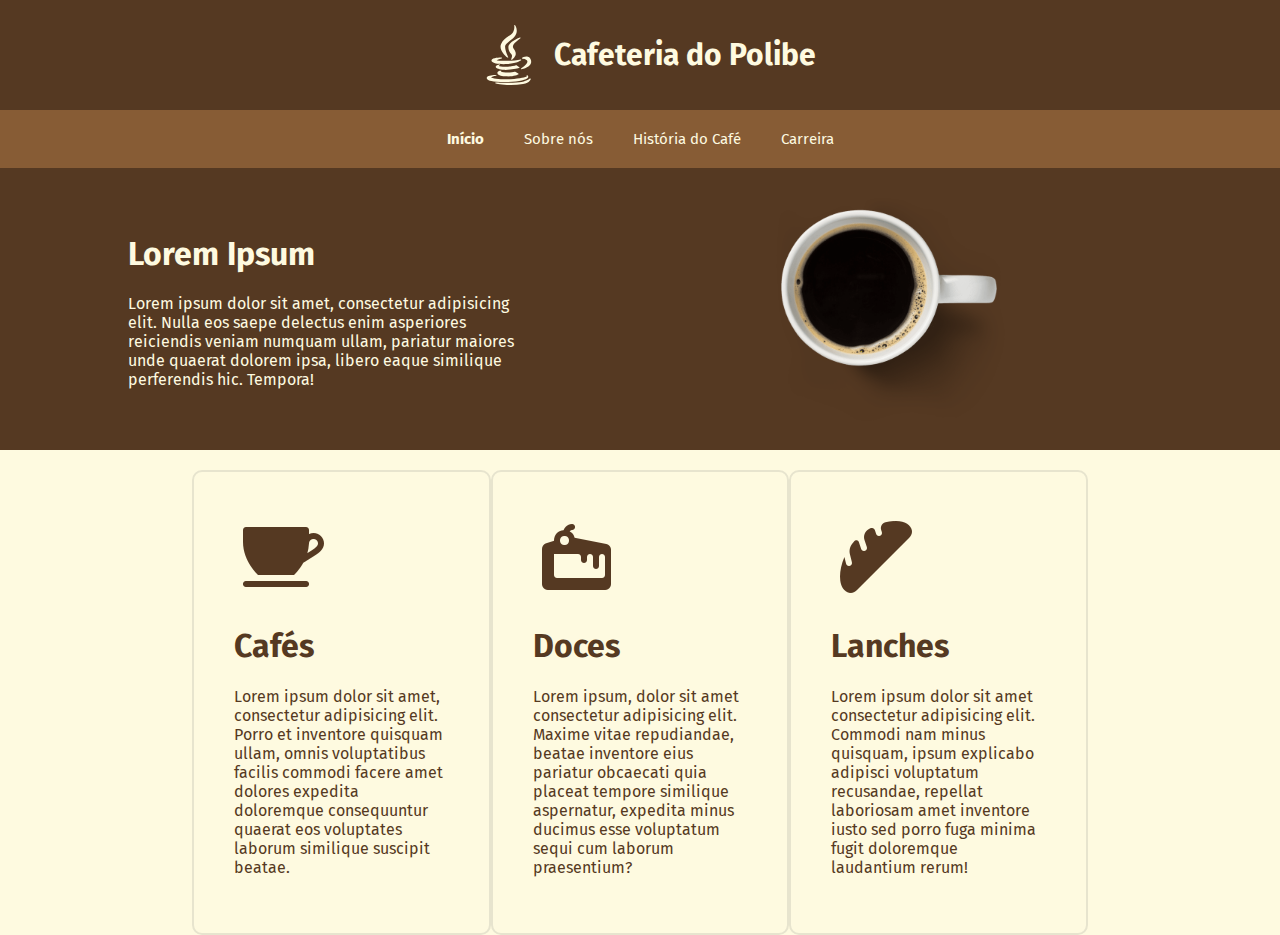
<file: index.html>
<!DOCTYPE html>
<html lang="pt-br">

<head>
    <meta charset="UTF-8">
    <meta http-equiv="X-UA-Compatible" content="IE=edge">
    <meta name="viewport" content="width=device-width, initial-scale=1.0">
    <title>Página Inicial</title>
    <link rel="stylesheet" href="index.css">
    <link rel="preconnect" href="https://fonts.googleapis.com">
    <link rel="preconnect" href="https://fonts.gstatic.com" crossorigin>
    <link href="https://fonts.googleapis.com/css2?family=Fira+Sans:wght@200;400;900&display=swap" rel="stylesheet">
</head>

<body id="corpo">
    <div class="navBar">
        <svg width="80px" height="80px" version="1.1" id="Layer_1" xmlns="http://www.w3.org/2000/svg"
            xmlns:xlink="http://www.w3.org/1999/xlink" viewBox="0 0 511.998 511.998" xml:space="preserve">
            <g>
                <path style="fill:#FEFAE0;"
                    d="M253.464,94.869c-23.658,16.639-50.471,35.498-64.838,66.699
		c-24.954,54.435,51.062,113.812,54.311,116.313c0.755,0.581,1.659,0.871,2.56,0.871c0.957,0,1.915-0.327,2.693-0.979
		c1.509-1.262,1.937-3.406,1.031-5.152c-0.275-0.53-27.561-53.53-26.547-91.552c0.359-13.243,18.892-28.266,38.512-44.171
		c17.97-14.568,38.34-31.079,50.258-50.394c26.164-42.516-2.916-84.322-3.213-84.74c-1.155-1.622-3.287-2.209-5.11-1.41
		c-1.821,0.804-2.83,2.773-2.414,4.72c0.059,0.277,5.714,27.923-10.022,56.406C284.203,73.25,269.959,83.268,253.464,94.869z" />
                <path style="fill:#FEFAE0;" d="M353.137,113.617c1.669-1.257,2.159-3.55,1.15-5.38c-1.011-1.83-3.211-2.637-5.165-1.895
		c-4.019,1.528-98.416,37.915-98.416,81.88c0,30.307,12.946,46.317,22.399,58.009c3.708,4.586,6.909,8.546,7.964,11.927
		c2.97,9.743-4.066,27.353-7.025,33.317c-0.853,1.714-0.435,3.792,1.016,5.044c0.784,0.677,1.763,1.021,2.743,1.021
		c0.834,0,1.672-0.248,2.396-0.752c1.623-1.128,39.667-28.026,32.844-60.433c-2.542-12.318-8.595-21.318-13.936-29.26
		c-8.274-12.305-14.25-21.193-5.184-37.609C304.545,150.338,352.65,113.981,353.137,113.617z" />
            </g>
            <g>
                <path style="fill:#FEFAE0;" d="M107.418,298.236c-1.618,4.845-0.854,9.651,2.207,13.903c10.233,14.207,46.48,22.029,102.068,22.029
		c0.003,0,0.005,0,0.007,0c7.532,0,15.484-0.148,23.629-0.44c88.875-3.181,121.839-30.869,123.199-32.046
		c1.482-1.283,1.878-3.419,0.957-5.147c-0.922-1.727-2.909-2.595-4.808-2.072c-31.301,8.546-89.748,11.58-130.288,11.58
		c-45.363,0-68.465-3.268-74.121-5.681c2.902-3.985,20.802-11.101,42.983-15.464c2.12-0.416,3.577-2.374,3.367-4.524
		s-2.016-3.79-4.177-3.79C179.439,276.584,114.234,277.628,107.418,298.236z" />
                <path style="fill:#FEFAE0;" d="M404.812,269.718c-18.331,0-35.714,9.188-36.446,9.577c-1.695,0.908-2.555,2.852-2.09,4.72
		c0.467,1.865,2.144,3.176,4.067,3.178c0.389,0,39.102,0.317,42.608,22.436c3.106,19.082-36.629,50-52.202,60.304
		c-1.682,1.113-2.335,3.263-1.554,5.123c0.665,1.583,2.206,2.573,3.868,2.573c0.29,0,0.584-0.03,0.876-0.092
		c3.696-0.791,90.406-19.899,81.238-70.384C439.584,276.213,420.138,269.718,404.812,269.718z" />
                <path style="fill:#FEFAE0;" d="M345.347,363.755c0.302-1.617-0.371-3.262-1.717-4.207l-20.791-14.563
		c-1.014-0.71-2.295-0.933-3.485-0.618c-0.217,0.055-21.959,5.771-53.525,9.276c-12.528,1.405-26.56,2.147-40.582,2.147
		c-31.558,0-52.192-3.708-55.197-6.428c-0.398-0.764-0.272-1.111-0.201-1.304c0.546-1.518,3.472-3.322,5.358-4.036
		c2.083-0.771,3.206-3.033,2.558-5.157c-0.646-2.127-2.837-3.378-4.999-2.859c-20.856,5.033-31.054,12.071-30.312,20.918
		c1.318,15.686,37.65,23.737,68.365,25.865c4.417,0.302,9.194,0.455,14.195,0.455c0.003,0,0.005,0,0.008,0
		c51.074,0,116.55-16.025,117.204-16.188C343.825,366.666,345.044,365.375,345.347,363.755z" />
                <path style="fill:#FEFAE0;"
                    d="M188.602,397.419c1.575-1.024,2.273-2.971,1.714-4.764c-0.557-1.793-2.234-2.971-4.118-2.946
		c-2.795,0.074-27.349,1.182-29.068,16.815c-0.52,4.672,0.818,8.941,3.979,12.686c8.816,10.448,32.614,16.658,72.741,18.984
		c4.747,0.285,9.569,0.428,14.334,0.428c51.015,0,85.373-15.973,86.812-16.653c1.395-0.66,2.315-2.031,2.397-3.571
		s-0.687-3.001-2.003-3.806l-26.275-16.04c-0.912-0.556-2.003-0.74-3.043-0.527c-0.166,0.035-16.849,3.495-42.026,6.913
		c-4.764,0.648-10.73,0.977-17.73,0.977c-25.15,0-53.124-4.109-58.489-6.8C187.749,398.613,187.848,397.975,188.602,397.419z" />
                <path style="fill:#FEFAE0;"
                    d="M224.408,486.85c116.854-0.099,179.571-20.88,191.653-33.957c4.277-4.626,4.739-9.006,4.376-11.867
		c-0.898-7.04-7.311-11.35-8.038-11.818c-1.754-1.128-4.108-0.833-5.476,0.745c-1.365,1.578-1.397,3.884-0.027,5.461
		c0.737,0.948,1.163,2.535-0.992,4.692c-4.83,4.511-53.545,18.204-134.656,22.318c-11.111,0.577-22.765,0.871-34.636,0.873
		c-72.623,0-125.772-9.948-132.749-15.744c2.689-3.864,21.489-10.037,41.482-13.529c2.253-0.393,3.775-2.516,3.426-4.776
		c-0.349-2.259-2.432-3.814-4.709-3.519c-0.564,0.077-2.478,0.191-4.694,0.327c-32.988,2.014-71.109,6.503-73.098,23.5
		c-0.604,5.179,0.935,9.881,4.576,13.973c8.909,10.01,34.516,23.319,153.558,23.319C224.406,486.85,224.406,486.85,224.408,486.85z" />
                <path style="fill:#FEFAE0;" d="M439.013,456.578c-1.652-0.764-3.604-0.378-4.836,0.952c-0.171,0.185-17.74,18.556-70.564,29.344
		c-20.223,4.052-58.183,6.107-112.826,6.107c-54.745,0-106.838-2.154-107.357-2.176c-2.176-0.106-4.037,1.476-4.333,3.618
		c-0.297,2.14,1.083,4.158,3.184,4.658c0.542,0.128,55.135,12.918,129.779,12.918c35.801,0,70.639-2.907,103.548-8.645
		c61.361-10.757,65.657-41.183,65.81-42.473C441.632,459.078,440.662,457.342,439.013,456.578z" />
            </g>
        </svg>
        <h1>Cafeteria do Polibe</h1>
    </div>
    <div class="navBar2">
        <a href="index.html" class="paginaEscolhida">Início</a>
        <a href="sobre.html">Sobre nós</a>
        <a href="historia.html">História do Café</a>
        <a href="carreira.html">Carreira</a>
    </div>
    <div class="container1">
        <div class="divisoria1">
            <div id="container1texto">
                <h1>Lorem Ipsum</h1>
                <p>Lorem ipsum dolor sit amet, consectetur adipisicing elit. Nulla eos saepe delectus enim asperiores
                    reiciendis veniam numquam ullam, pariatur maiores unde quaerat dolorem ipsa, libero eaque similique
                    perferendis hic. Tempora!</p>
            </div>
            <div id="container1img">
                <img src="img/cafe.png">
            </div>
        </div>
        </div>
        <div class="produtos">
        <div class="containerprodutos">
            <img src="img/cafeicon.png">
            <h1>Cafés</h1>
            <p>Lorem ipsum dolor sit amet, consectetur adipisicing elit. Porro et inventore quisquam ullam, omnis voluptatibus facilis commodi facere amet dolores expedita doloremque consequuntur quaerat eos voluptates laborum similique suscipit beatae.</p>
        </div>
        <div class="containerprodutos">
            <img src="img/doceicon.png">
            <h1>Doces</h1>
            <p>Lorem ipsum, dolor sit amet consectetur adipisicing elit. Maxime vitae repudiandae, beatae inventore eius pariatur obcaecati quia placeat tempore similique aspernatur, expedita minus ducimus esse voluptatum sequi cum laborum praesentium?</p>
        </div>
        <div class="containerprodutos">
            <img src="img/lancheicon.png">
            <h1>Lanches</h1>
            <p>Lorem ipsum dolor sit amet consectetur adipisicing elit. Commodi nam minus quisquam, ipsum explicabo adipisci voluptatum recusandae, repellat laboriosam amet inventore iusto sed porro fuga minima fugit doloremque laudantium rerum!</p>
        </div>
    </div>
</body>

</html>
</file>
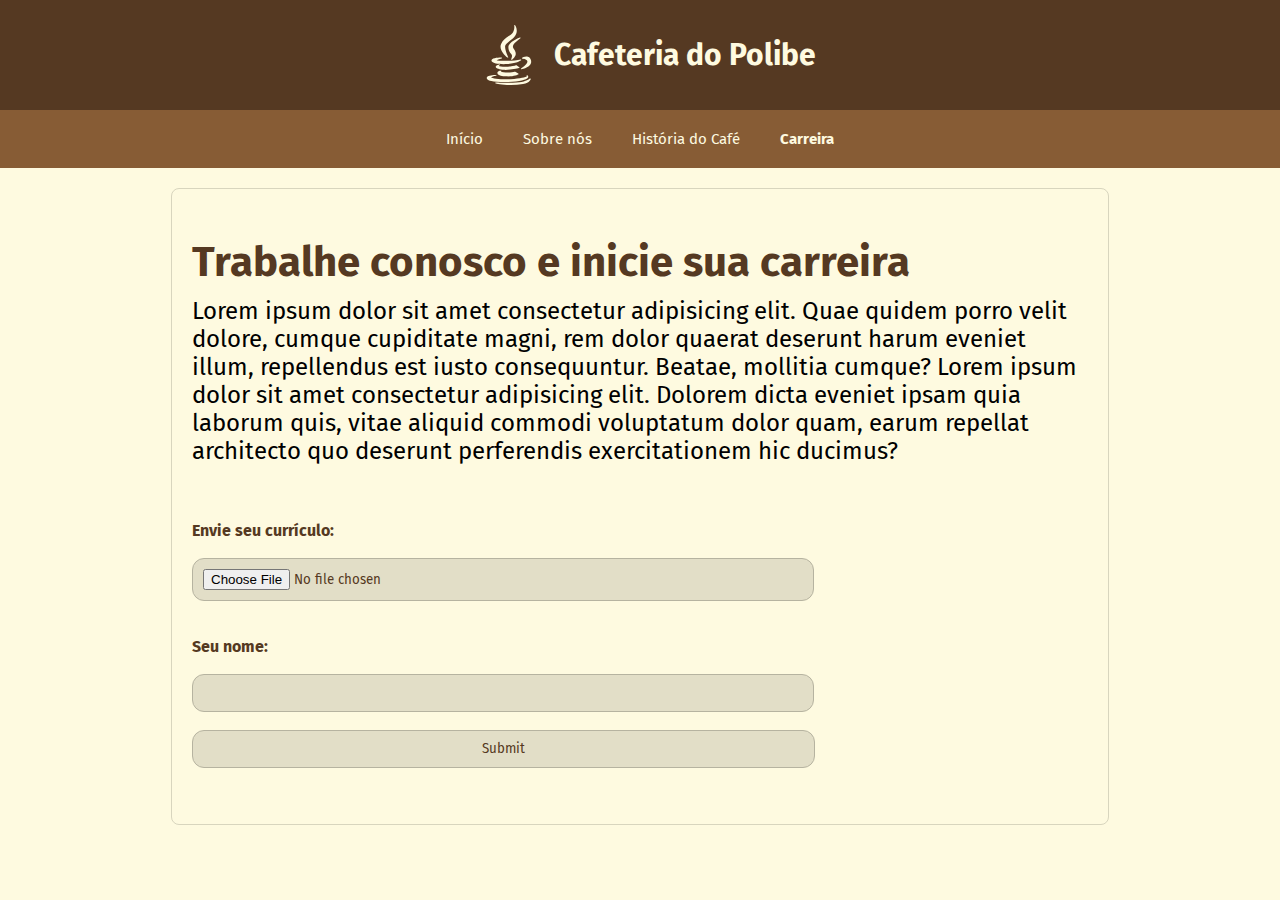
<file: carreira.html>
<!DOCTYPE html>
<html lang="pt-br">                                                    

<head>
    <meta charset="UTF-8">
    <meta http-equiv="X-UA-Compatible" content="IE=edge">
    <meta name="viewport" content="width=device-width, initial-scale=1.0">
    <title>Página Inicial</title>
    <link rel="stylesheet" href="carreira.css">
    <link rel="preconnect" href="https://fonts.googleapis.com">
    <link rel="preconnect" href="https://fonts.gstatic.com" crossorigin>
    <link href="https://fonts.googleapis.com/css2?family=Fira+Sans:wght@200;400;900&display=swap" rel="stylesheet">
</head>

<body id="corpo">
    <div class="navBar">
        <svg width="80px" height="80px" version="1.1" id="Layer_1" xmlns="http://www.w3.org/2000/svg"
            xmlns:xlink="http://www.w3.org/1999/xlink" viewBox="0 0 511.998 511.998" xml:space="preserve">
            <g>
                <path style="fill:#FEFAE0;"
                    d="M253.464,94.869c-23.658,16.639-50.471,35.498-64.838,66.699
		c-24.954,54.435,51.062,113.812,54.311,116.313c0.755,0.581,1.659,0.871,2.56,0.871c0.957,0,1.915-0.327,2.693-0.979
		c1.509-1.262,1.937-3.406,1.031-5.152c-0.275-0.53-27.561-53.53-26.547-91.552c0.359-13.243,18.892-28.266,38.512-44.171
		c17.97-14.568,38.34-31.079,50.258-50.394c26.164-42.516-2.916-84.322-3.213-84.74c-1.155-1.622-3.287-2.209-5.11-1.41
		c-1.821,0.804-2.83,2.773-2.414,4.72c0.059,0.277,5.714,27.923-10.022,56.406C284.203,73.25,269.959,83.268,253.464,94.869z" />
                <path style="fill:#FEFAE0;" d="M353.137,113.617c1.669-1.257,2.159-3.55,1.15-5.38c-1.011-1.83-3.211-2.637-5.165-1.895
		c-4.019,1.528-98.416,37.915-98.416,81.88c0,30.307,12.946,46.317,22.399,58.009c3.708,4.586,6.909,8.546,7.964,11.927
		c2.97,9.743-4.066,27.353-7.025,33.317c-0.853,1.714-0.435,3.792,1.016,5.044c0.784,0.677,1.763,1.021,2.743,1.021
		c0.834,0,1.672-0.248,2.396-0.752c1.623-1.128,39.667-28.026,32.844-60.433c-2.542-12.318-8.595-21.318-13.936-29.26
		c-8.274-12.305-14.25-21.193-5.184-37.609C304.545,150.338,352.65,113.981,353.137,113.617z" />
            </g>
            <g>
                <path style="fill:#FEFAE0;" d="M107.418,298.236c-1.618,4.845-0.854,9.651,2.207,13.903c10.233,14.207,46.48,22.029,102.068,22.029
		c0.003,0,0.005,0,0.007,0c7.532,0,15.484-0.148,23.629-0.44c88.875-3.181,121.839-30.869,123.199-32.046
		c1.482-1.283,1.878-3.419,0.957-5.147c-0.922-1.727-2.909-2.595-4.808-2.072c-31.301,8.546-89.748,11.58-130.288,11.58
		c-45.363,0-68.465-3.268-74.121-5.681c2.902-3.985,20.802-11.101,42.983-15.464c2.12-0.416,3.577-2.374,3.367-4.524
		s-2.016-3.79-4.177-3.79C179.439,276.584,114.234,277.628,107.418,298.236z" />
                <path style="fill:#FEFAE0;" d="M404.812,269.718c-18.331,0-35.714,9.188-36.446,9.577c-1.695,0.908-2.555,2.852-2.09,4.72
		c0.467,1.865,2.144,3.176,4.067,3.178c0.389,0,39.102,0.317,42.608,22.436c3.106,19.082-36.629,50-52.202,60.304
		c-1.682,1.113-2.335,3.263-1.554,5.123c0.665,1.583,2.206,2.573,3.868,2.573c0.29,0,0.584-0.03,0.876-0.092
		c3.696-0.791,90.406-19.899,81.238-70.384C439.584,276.213,420.138,269.718,404.812,269.718z" />
                <path style="fill:#FEFAE0;" d="M345.347,363.755c0.302-1.617-0.371-3.262-1.717-4.207l-20.791-14.563
		c-1.014-0.71-2.295-0.933-3.485-0.618c-0.217,0.055-21.959,5.771-53.525,9.276c-12.528,1.405-26.56,2.147-40.582,2.147
		c-31.558,0-52.192-3.708-55.197-6.428c-0.398-0.764-0.272-1.111-0.201-1.304c0.546-1.518,3.472-3.322,5.358-4.036
		c2.083-0.771,3.206-3.033,2.558-5.157c-0.646-2.127-2.837-3.378-4.999-2.859c-20.856,5.033-31.054,12.071-30.312,20.918
		c1.318,15.686,37.65,23.737,68.365,25.865c4.417,0.302,9.194,0.455,14.195,0.455c0.003,0,0.005,0,0.008,0
		c51.074,0,116.55-16.025,117.204-16.188C343.825,366.666,345.044,365.375,345.347,363.755z" />
                <path style="fill:#FEFAE0;"
                    d="M188.602,397.419c1.575-1.024,2.273-2.971,1.714-4.764c-0.557-1.793-2.234-2.971-4.118-2.946
		c-2.795,0.074-27.349,1.182-29.068,16.815c-0.52,4.672,0.818,8.941,3.979,12.686c8.816,10.448,32.614,16.658,72.741,18.984
		c4.747,0.285,9.569,0.428,14.334,0.428c51.015,0,85.373-15.973,86.812-16.653c1.395-0.66,2.315-2.031,2.397-3.571
		s-0.687-3.001-2.003-3.806l-26.275-16.04c-0.912-0.556-2.003-0.74-3.043-0.527c-0.166,0.035-16.849,3.495-42.026,6.913
		c-4.764,0.648-10.73,0.977-17.73,0.977c-25.15,0-53.124-4.109-58.489-6.8C187.749,398.613,187.848,397.975,188.602,397.419z" />
                <path style="fill:#FEFAE0;"
                    d="M224.408,486.85c116.854-0.099,179.571-20.88,191.653-33.957c4.277-4.626,4.739-9.006,4.376-11.867
		c-0.898-7.04-7.311-11.35-8.038-11.818c-1.754-1.128-4.108-0.833-5.476,0.745c-1.365,1.578-1.397,3.884-0.027,5.461
		c0.737,0.948,1.163,2.535-0.992,4.692c-4.83,4.511-53.545,18.204-134.656,22.318c-11.111,0.577-22.765,0.871-34.636,0.873
		c-72.623,0-125.772-9.948-132.749-15.744c2.689-3.864,21.489-10.037,41.482-13.529c2.253-0.393,3.775-2.516,3.426-4.776
		c-0.349-2.259-2.432-3.814-4.709-3.519c-0.564,0.077-2.478,0.191-4.694,0.327c-32.988,2.014-71.109,6.503-73.098,23.5
		c-0.604,5.179,0.935,9.881,4.576,13.973c8.909,10.01,34.516,23.319,153.558,23.319C224.406,486.85,224.406,486.85,224.408,486.85z" />
                <path style="fill:#FEFAE0;" d="M439.013,456.578c-1.652-0.764-3.604-0.378-4.836,0.952c-0.171,0.185-17.74,18.556-70.564,29.344
		c-20.223,4.052-58.183,6.107-112.826,6.107c-54.745,0-106.838-2.154-107.357-2.176c-2.176-0.106-4.037,1.476-4.333,3.618
		c-0.297,2.14,1.083,4.158,3.184,4.658c0.542,0.128,55.135,12.918,129.779,12.918c35.801,0,70.639-2.907,103.548-8.645
		c61.361-10.757,65.657-41.183,65.81-42.473C441.632,459.078,440.662,457.342,439.013,456.578z" />
            </g>
        </svg>
        <h1>Cafeteria do Polibe</h1>
    </div>
    <div class="navBar2">
        <a href="index.html">Início</a>
        <a href="sobre.html">Sobre nós</a>
        <a href="historia.html">História do Café</a>
        <a href="carreira.html" class="paginaEscolhida">Carreira</a>
    </div>
    <div class="envioCurriculo">
        <h1>Trabalhe conosco e inicie sua carreira</h1>
        <h2>Lorem ipsum dolor sit amet consectetur adipisicing elit. Quae quidem porro velit dolore, cumque cupiditate
            magni, rem dolor quaerat deserunt harum eveniet illum, repellendus est iusto consequuntur. Beatae, mollitia
            cumque? Lorem ipsum dolor sit amet consectetur adipisicing elit. Dolorem dicta eveniet ipsam quia laborum
            quis, vitae aliquid commodi voluptatum dolor quam, earum repellat architecto quo deserunt perferendis
            exercitationem hic ducimus?</h2>
        <br>
        <br>
        <label for="curriculo" class="label">Envie seu currículo:</label>
        <br>
        <input type="file" accept=".pdf,.docx" class="input">
        <br>
        <br>
        <label for="name" class="label">Seu nome:</label>
        <br>
        <input type="textarea" class="input">
        <br>
        <input type="submit" id="submit">
        <br>
        <br>
    </div>
</body>

</html>
</file>
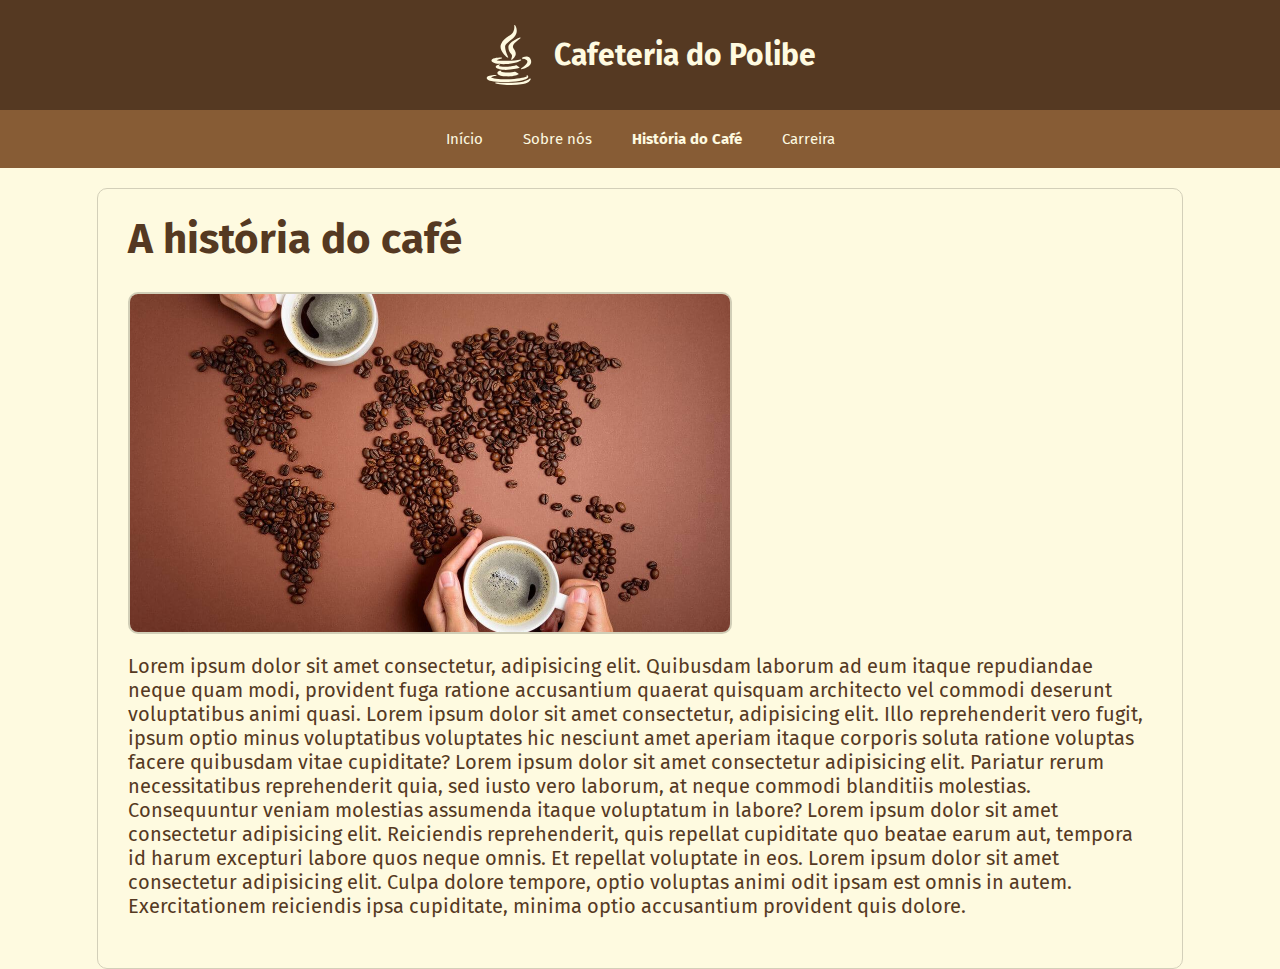
<file: historia.html>
<!DOCTYPE html>
<html lang="pt-br">

<head>
    <meta charset="UTF-8">
    <meta http-equiv="X-UA-Compatible" content="IE=edge">
    <meta name="viewport" content="width=device-width, initial-scale=1.0">
    <title>Página Inicial</title>
    <link rel="stylesheet" href="historia.css">
    <link rel="preconnect" href="https://fonts.googleapis.com">
    <link rel="preconnect" href="https://fonts.gstatic.com" crossorigin>
    <link href="https://fonts.googleapis.com/css2?family=Fira+Sans:wght@200;400;900&display=swap" rel="stylesheet">
</head>

<body id="corpo">
    <div class="navBar">
        <svg width="80px" height="80px" version="1.1" id="Layer_1" xmlns="http://www.w3.org/2000/svg"
            xmlns:xlink="http://www.w3.org/1999/xlink" viewBox="0 0 511.998 511.998" xml:space="preserve">
            <g>
                <path style="fill:#FEFAE0;"
                    d="M253.464,94.869c-23.658,16.639-50.471,35.498-64.838,66.699
		c-24.954,54.435,51.062,113.812,54.311,116.313c0.755,0.581,1.659,0.871,2.56,0.871c0.957,0,1.915-0.327,2.693-0.979
		c1.509-1.262,1.937-3.406,1.031-5.152c-0.275-0.53-27.561-53.53-26.547-91.552c0.359-13.243,18.892-28.266,38.512-44.171
		c17.97-14.568,38.34-31.079,50.258-50.394c26.164-42.516-2.916-84.322-3.213-84.74c-1.155-1.622-3.287-2.209-5.11-1.41
		c-1.821,0.804-2.83,2.773-2.414,4.72c0.059,0.277,5.714,27.923-10.022,56.406C284.203,73.25,269.959,83.268,253.464,94.869z" />
                <path style="fill:#FEFAE0;" d="M353.137,113.617c1.669-1.257,2.159-3.55,1.15-5.38c-1.011-1.83-3.211-2.637-5.165-1.895
		c-4.019,1.528-98.416,37.915-98.416,81.88c0,30.307,12.946,46.317,22.399,58.009c3.708,4.586,6.909,8.546,7.964,11.927
		c2.97,9.743-4.066,27.353-7.025,33.317c-0.853,1.714-0.435,3.792,1.016,5.044c0.784,0.677,1.763,1.021,2.743,1.021
		c0.834,0,1.672-0.248,2.396-0.752c1.623-1.128,39.667-28.026,32.844-60.433c-2.542-12.318-8.595-21.318-13.936-29.26
		c-8.274-12.305-14.25-21.193-5.184-37.609C304.545,150.338,352.65,113.981,353.137,113.617z" />
            </g>
            <g>
                <path style="fill:#FEFAE0;" d="M107.418,298.236c-1.618,4.845-0.854,9.651,2.207,13.903c10.233,14.207,46.48,22.029,102.068,22.029
		c0.003,0,0.005,0,0.007,0c7.532,0,15.484-0.148,23.629-0.44c88.875-3.181,121.839-30.869,123.199-32.046
		c1.482-1.283,1.878-3.419,0.957-5.147c-0.922-1.727-2.909-2.595-4.808-2.072c-31.301,8.546-89.748,11.58-130.288,11.58
		c-45.363,0-68.465-3.268-74.121-5.681c2.902-3.985,20.802-11.101,42.983-15.464c2.12-0.416,3.577-2.374,3.367-4.524
		s-2.016-3.79-4.177-3.79C179.439,276.584,114.234,277.628,107.418,298.236z" />
                <path style="fill:#FEFAE0;" d="M404.812,269.718c-18.331,0-35.714,9.188-36.446,9.577c-1.695,0.908-2.555,2.852-2.09,4.72
		c0.467,1.865,2.144,3.176,4.067,3.178c0.389,0,39.102,0.317,42.608,22.436c3.106,19.082-36.629,50-52.202,60.304
		c-1.682,1.113-2.335,3.263-1.554,5.123c0.665,1.583,2.206,2.573,3.868,2.573c0.29,0,0.584-0.03,0.876-0.092
		c3.696-0.791,90.406-19.899,81.238-70.384C439.584,276.213,420.138,269.718,404.812,269.718z" />
                <path style="fill:#FEFAE0;" d="M345.347,363.755c0.302-1.617-0.371-3.262-1.717-4.207l-20.791-14.563
		c-1.014-0.71-2.295-0.933-3.485-0.618c-0.217,0.055-21.959,5.771-53.525,9.276c-12.528,1.405-26.56,2.147-40.582,2.147
		c-31.558,0-52.192-3.708-55.197-6.428c-0.398-0.764-0.272-1.111-0.201-1.304c0.546-1.518,3.472-3.322,5.358-4.036
		c2.083-0.771,3.206-3.033,2.558-5.157c-0.646-2.127-2.837-3.378-4.999-2.859c-20.856,5.033-31.054,12.071-30.312,20.918
		c1.318,15.686,37.65,23.737,68.365,25.865c4.417,0.302,9.194,0.455,14.195,0.455c0.003,0,0.005,0,0.008,0
		c51.074,0,116.55-16.025,117.204-16.188C343.825,366.666,345.044,365.375,345.347,363.755z" />
                <path style="fill:#FEFAE0;"
                    d="M188.602,397.419c1.575-1.024,2.273-2.971,1.714-4.764c-0.557-1.793-2.234-2.971-4.118-2.946
		c-2.795,0.074-27.349,1.182-29.068,16.815c-0.52,4.672,0.818,8.941,3.979,12.686c8.816,10.448,32.614,16.658,72.741,18.984
		c4.747,0.285,9.569,0.428,14.334,0.428c51.015,0,85.373-15.973,86.812-16.653c1.395-0.66,2.315-2.031,2.397-3.571
		s-0.687-3.001-2.003-3.806l-26.275-16.04c-0.912-0.556-2.003-0.74-3.043-0.527c-0.166,0.035-16.849,3.495-42.026,6.913
		c-4.764,0.648-10.73,0.977-17.73,0.977c-25.15,0-53.124-4.109-58.489-6.8C187.749,398.613,187.848,397.975,188.602,397.419z" />
                <path style="fill:#FEFAE0;"
                    d="M224.408,486.85c116.854-0.099,179.571-20.88,191.653-33.957c4.277-4.626,4.739-9.006,4.376-11.867
		c-0.898-7.04-7.311-11.35-8.038-11.818c-1.754-1.128-4.108-0.833-5.476,0.745c-1.365,1.578-1.397,3.884-0.027,5.461
		c0.737,0.948,1.163,2.535-0.992,4.692c-4.83,4.511-53.545,18.204-134.656,22.318c-11.111,0.577-22.765,0.871-34.636,0.873
		c-72.623,0-125.772-9.948-132.749-15.744c2.689-3.864,21.489-10.037,41.482-13.529c2.253-0.393,3.775-2.516,3.426-4.776
		c-0.349-2.259-2.432-3.814-4.709-3.519c-0.564,0.077-2.478,0.191-4.694,0.327c-32.988,2.014-71.109,6.503-73.098,23.5
		c-0.604,5.179,0.935,9.881,4.576,13.973c8.909,10.01,34.516,23.319,153.558,23.319C224.406,486.85,224.406,486.85,224.408,486.85z" />
                <path style="fill:#FEFAE0;" d="M439.013,456.578c-1.652-0.764-3.604-0.378-4.836,0.952c-0.171,0.185-17.74,18.556-70.564,29.344
		c-20.223,4.052-58.183,6.107-112.826,6.107c-54.745,0-106.838-2.154-107.357-2.176c-2.176-0.106-4.037,1.476-4.333,3.618
		c-0.297,2.14,1.083,4.158,3.184,4.658c0.542,0.128,55.135,12.918,129.779,12.918c35.801,0,70.639-2.907,103.548-8.645
		c61.361-10.757,65.657-41.183,65.81-42.473C441.632,459.078,440.662,457.342,439.013,456.578z" />
            </g>
        </svg>
        <h1>Cafeteria do Polibe</h1>
    </div>
    <div class="navBar2">
        <a href="index.html">Início</a>
        <a href="sobre.html">Sobre nós</a>
        <a href="historia.html" class="paginaEscolhida">História do Café</a>
        <a href="carreira.html">Carreira</a>
    </div>
    <div class="historia">
        <h1>A história do café</h1>
        <img src="img/historia.jpg">
        <p>Lorem ipsum dolor sit amet consectetur, adipisicing elit. Quibusdam laborum ad eum itaque repudiandae neque quam modi, provident fuga ratione accusantium quaerat quisquam architecto vel commodi deserunt voluptatibus animi quasi. Lorem ipsum dolor sit amet consectetur, adipisicing elit. Illo reprehenderit vero fugit, ipsum optio minus voluptatibus voluptates hic nesciunt amet aperiam itaque corporis soluta ratione voluptas facere quibusdam vitae cupiditate? Lorem ipsum dolor sit amet consectetur adipisicing elit. Pariatur rerum necessitatibus reprehenderit quia, sed iusto vero laborum, at neque commodi blanditiis molestias. Consequuntur veniam molestias assumenda itaque voluptatum in labore? Lorem ipsum dolor sit amet consectetur adipisicing elit. Reiciendis reprehenderit, quis repellat cupiditate quo beatae earum aut, tempora id harum excepturi labore quos neque omnis. Et repellat voluptate in eos. Lorem ipsum dolor sit amet consectetur adipisicing elit. Culpa dolore tempore, optio voluptas animi odit ipsam est omnis in autem. Exercitationem reiciendis ipsa cupiditate, minima optio accusantium provident quis dolore.</p>
    </div>
</body>

</html>
</file>
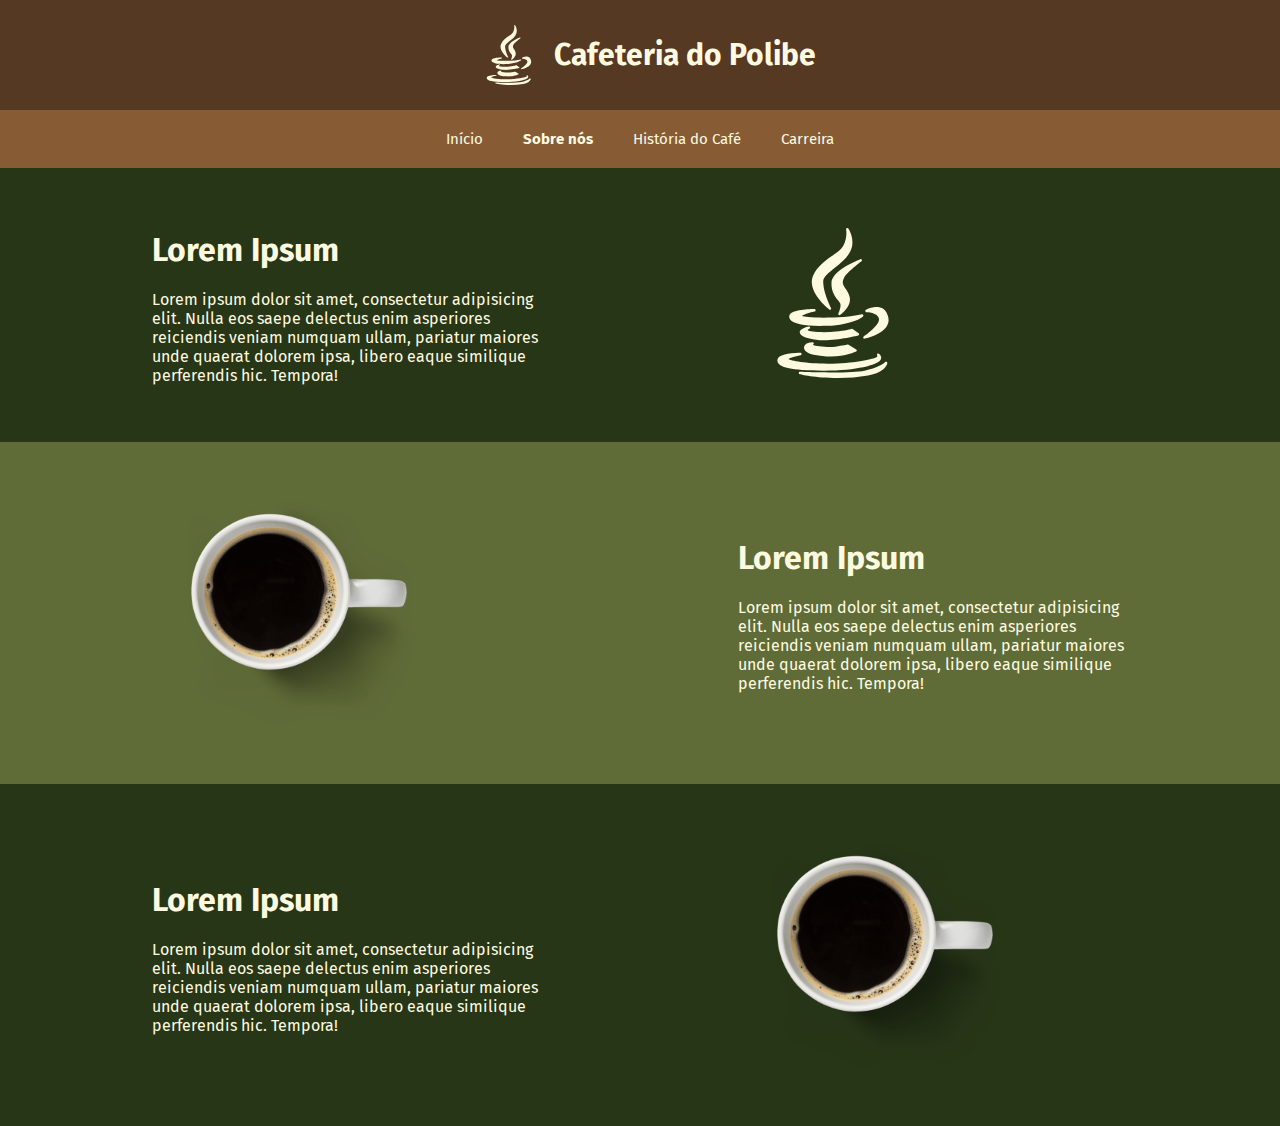
<file: sobre.html>
<!DOCTYPE html>
<html lang="pt-br">

<head>
    <meta charset="UTF-8">
    <meta http-equiv="X-UA-Compatible" content="IE=edge">
    <meta name="viewport" content="width=device-width, initial-scale=1.0">
    <title>Página Inicial</title>
    <link rel="stylesheet" href="sobre.css">
    <link rel="preconnect" href="https://fonts.googleapis.com">
    <link rel="preconnect" href="https://fonts.gstatic.com" crossorigin>
    <link href="https://fonts.googleapis.com/css2?family=Fira+Sans:wght@200;400;900&display=swap" rel="stylesheet">
</head>

<body id="corpo">
    <div class="navBar">
        <svg width="80px" height="80px" version="1.1" id="Layer_1" xmlns="http://www.w3.org/2000/svg"
            xmlns:xlink="http://www.w3.org/1999/xlink" viewBox="0 0 511.998 511.998" xml:space="preserve">
            <g>
                <path style="fill:#FEFAE0;"
                    d="M253.464,94.869c-23.658,16.639-50.471,35.498-64.838,66.699
		c-24.954,54.435,51.062,113.812,54.311,116.313c0.755,0.581,1.659,0.871,2.56,0.871c0.957,0,1.915-0.327,2.693-0.979
		c1.509-1.262,1.937-3.406,1.031-5.152c-0.275-0.53-27.561-53.53-26.547-91.552c0.359-13.243,18.892-28.266,38.512-44.171
		c17.97-14.568,38.34-31.079,50.258-50.394c26.164-42.516-2.916-84.322-3.213-84.74c-1.155-1.622-3.287-2.209-5.11-1.41
		c-1.821,0.804-2.83,2.773-2.414,4.72c0.059,0.277,5.714,27.923-10.022,56.406C284.203,73.25,269.959,83.268,253.464,94.869z" />
                <path style="fill:#FEFAE0;" d="M353.137,113.617c1.669-1.257,2.159-3.55,1.15-5.38c-1.011-1.83-3.211-2.637-5.165-1.895
		c-4.019,1.528-98.416,37.915-98.416,81.88c0,30.307,12.946,46.317,22.399,58.009c3.708,4.586,6.909,8.546,7.964,11.927
		c2.97,9.743-4.066,27.353-7.025,33.317c-0.853,1.714-0.435,3.792,1.016,5.044c0.784,0.677,1.763,1.021,2.743,1.021
		c0.834,0,1.672-0.248,2.396-0.752c1.623-1.128,39.667-28.026,32.844-60.433c-2.542-12.318-8.595-21.318-13.936-29.26
		c-8.274-12.305-14.25-21.193-5.184-37.609C304.545,150.338,352.65,113.981,353.137,113.617z" />
            </g>
            <g>
                <path style="fill:#FEFAE0;" d="M107.418,298.236c-1.618,4.845-0.854,9.651,2.207,13.903c10.233,14.207,46.48,22.029,102.068,22.029
		c0.003,0,0.005,0,0.007,0c7.532,0,15.484-0.148,23.629-0.44c88.875-3.181,121.839-30.869,123.199-32.046
		c1.482-1.283,1.878-3.419,0.957-5.147c-0.922-1.727-2.909-2.595-4.808-2.072c-31.301,8.546-89.748,11.58-130.288,11.58
		c-45.363,0-68.465-3.268-74.121-5.681c2.902-3.985,20.802-11.101,42.983-15.464c2.12-0.416,3.577-2.374,3.367-4.524
		s-2.016-3.79-4.177-3.79C179.439,276.584,114.234,277.628,107.418,298.236z" />
                <path style="fill:#FEFAE0;" d="M404.812,269.718c-18.331,0-35.714,9.188-36.446,9.577c-1.695,0.908-2.555,2.852-2.09,4.72
		c0.467,1.865,2.144,3.176,4.067,3.178c0.389,0,39.102,0.317,42.608,22.436c3.106,19.082-36.629,50-52.202,60.304
		c-1.682,1.113-2.335,3.263-1.554,5.123c0.665,1.583,2.206,2.573,3.868,2.573c0.29,0,0.584-0.03,0.876-0.092
		c3.696-0.791,90.406-19.899,81.238-70.384C439.584,276.213,420.138,269.718,404.812,269.718z" />
                <path style="fill:#FEFAE0;" d="M345.347,363.755c0.302-1.617-0.371-3.262-1.717-4.207l-20.791-14.563
		c-1.014-0.71-2.295-0.933-3.485-0.618c-0.217,0.055-21.959,5.771-53.525,9.276c-12.528,1.405-26.56,2.147-40.582,2.147
		c-31.558,0-52.192-3.708-55.197-6.428c-0.398-0.764-0.272-1.111-0.201-1.304c0.546-1.518,3.472-3.322,5.358-4.036
		c2.083-0.771,3.206-3.033,2.558-5.157c-0.646-2.127-2.837-3.378-4.999-2.859c-20.856,5.033-31.054,12.071-30.312,20.918
		c1.318,15.686,37.65,23.737,68.365,25.865c4.417,0.302,9.194,0.455,14.195,0.455c0.003,0,0.005,0,0.008,0
		c51.074,0,116.55-16.025,117.204-16.188C343.825,366.666,345.044,365.375,345.347,363.755z" />
                <path style="fill:#FEFAE0;"
                    d="M188.602,397.419c1.575-1.024,2.273-2.971,1.714-4.764c-0.557-1.793-2.234-2.971-4.118-2.946
		c-2.795,0.074-27.349,1.182-29.068,16.815c-0.52,4.672,0.818,8.941,3.979,12.686c8.816,10.448,32.614,16.658,72.741,18.984
		c4.747,0.285,9.569,0.428,14.334,0.428c51.015,0,85.373-15.973,86.812-16.653c1.395-0.66,2.315-2.031,2.397-3.571
		s-0.687-3.001-2.003-3.806l-26.275-16.04c-0.912-0.556-2.003-0.74-3.043-0.527c-0.166,0.035-16.849,3.495-42.026,6.913
		c-4.764,0.648-10.73,0.977-17.73,0.977c-25.15,0-53.124-4.109-58.489-6.8C187.749,398.613,187.848,397.975,188.602,397.419z" />
                <path style="fill:#FEFAE0;"
                    d="M224.408,486.85c116.854-0.099,179.571-20.88,191.653-33.957c4.277-4.626,4.739-9.006,4.376-11.867
		c-0.898-7.04-7.311-11.35-8.038-11.818c-1.754-1.128-4.108-0.833-5.476,0.745c-1.365,1.578-1.397,3.884-0.027,5.461
		c0.737,0.948,1.163,2.535-0.992,4.692c-4.83,4.511-53.545,18.204-134.656,22.318c-11.111,0.577-22.765,0.871-34.636,0.873
		c-72.623,0-125.772-9.948-132.749-15.744c2.689-3.864,21.489-10.037,41.482-13.529c2.253-0.393,3.775-2.516,3.426-4.776
		c-0.349-2.259-2.432-3.814-4.709-3.519c-0.564,0.077-2.478,0.191-4.694,0.327c-32.988,2.014-71.109,6.503-73.098,23.5
		c-0.604,5.179,0.935,9.881,4.576,13.973c8.909,10.01,34.516,23.319,153.558,23.319C224.406,486.85,224.406,486.85,224.408,486.85z" />
                <path style="fill:#FEFAE0;" d="M439.013,456.578c-1.652-0.764-3.604-0.378-4.836,0.952c-0.171,0.185-17.74,18.556-70.564,29.344
		c-20.223,4.052-58.183,6.107-112.826,6.107c-54.745,0-106.838-2.154-107.357-2.176c-2.176-0.106-4.037,1.476-4.333,3.618
		c-0.297,2.14,1.083,4.158,3.184,4.658c0.542,0.128,55.135,12.918,129.779,12.918c35.801,0,70.639-2.907,103.548-8.645
		c61.361-10.757,65.657-41.183,65.81-42.473C441.632,459.078,440.662,457.342,439.013,456.578z" />
            </g>
        </svg>
        <h1>Cafeteria do Polibe</h1>
    </div>
    <div class="navBar2">
        <a href="index.html">Início</a>
        <a href="sobre.html" class="paginaEscolhida">Sobre nós</a>
        <a href="historia.html">História do Café</a>
        <a href="carreira.html">Carreira</a>
    </div>
    <div class="containersobre">
        <div class="divisoriasobre">
            <div id="containersobretexto">
                <h1>Lorem Ipsum</h1>
                <p>Lorem ipsum dolor sit amet, consectetur adipisicing elit. Nulla eos saepe delectus enim asperiores
                    reiciendis veniam numquam ullam, pariatur maiores unde quaerat dolorem ipsa, libero eaque similique
                    perferendis hic. Tempora!</p>
            </div>
            <div id="containersobreimg">
                <svg version="1.1" id="Layer_1" xmlns="http://www.w3.org/2000/svg"
                xmlns:xlink="http://www.w3.org/1999/xlink" viewBox="0 0 511.998 511.998" xml:space="preserve">
                <g>
                    <path style="fill:#FEFAE0;"
                        d="M253.464,94.869c-23.658,16.639-50.471,35.498-64.838,66.699
            c-24.954,54.435,51.062,113.812,54.311,116.313c0.755,0.581,1.659,0.871,2.56,0.871c0.957,0,1.915-0.327,2.693-0.979
            c1.509-1.262,1.937-3.406,1.031-5.152c-0.275-0.53-27.561-53.53-26.547-91.552c0.359-13.243,18.892-28.266,38.512-44.171
            c17.97-14.568,38.34-31.079,50.258-50.394c26.164-42.516-2.916-84.322-3.213-84.74c-1.155-1.622-3.287-2.209-5.11-1.41
            c-1.821,0.804-2.83,2.773-2.414,4.72c0.059,0.277,5.714,27.923-10.022,56.406C284.203,73.25,269.959,83.268,253.464,94.869z" />
                    <path style="fill:#FEFAE0;" d="M353.137,113.617c1.669-1.257,2.159-3.55,1.15-5.38c-1.011-1.83-3.211-2.637-5.165-1.895
            c-4.019,1.528-98.416,37.915-98.416,81.88c0,30.307,12.946,46.317,22.399,58.009c3.708,4.586,6.909,8.546,7.964,11.927
            c2.97,9.743-4.066,27.353-7.025,33.317c-0.853,1.714-0.435,3.792,1.016,5.044c0.784,0.677,1.763,1.021,2.743,1.021
            c0.834,0,1.672-0.248,2.396-0.752c1.623-1.128,39.667-28.026,32.844-60.433c-2.542-12.318-8.595-21.318-13.936-29.26
            c-8.274-12.305-14.25-21.193-5.184-37.609C304.545,150.338,352.65,113.981,353.137,113.617z" />
                </g>
                <g>
                    <path style="fill:#FEFAE0;" d="M107.418,298.236c-1.618,4.845-0.854,9.651,2.207,13.903c10.233,14.207,46.48,22.029,102.068,22.029
            c0.003,0,0.005,0,0.007,0c7.532,0,15.484-0.148,23.629-0.44c88.875-3.181,121.839-30.869,123.199-32.046
            c1.482-1.283,1.878-3.419,0.957-5.147c-0.922-1.727-2.909-2.595-4.808-2.072c-31.301,8.546-89.748,11.58-130.288,11.58
            c-45.363,0-68.465-3.268-74.121-5.681c2.902-3.985,20.802-11.101,42.983-15.464c2.12-0.416,3.577-2.374,3.367-4.524
            s-2.016-3.79-4.177-3.79C179.439,276.584,114.234,277.628,107.418,298.236z" />
                    <path style="fill:#FEFAE0;" d="M404.812,269.718c-18.331,0-35.714,9.188-36.446,9.577c-1.695,0.908-2.555,2.852-2.09,4.72
            c0.467,1.865,2.144,3.176,4.067,3.178c0.389,0,39.102,0.317,42.608,22.436c3.106,19.082-36.629,50-52.202,60.304
            c-1.682,1.113-2.335,3.263-1.554,5.123c0.665,1.583,2.206,2.573,3.868,2.573c0.29,0,0.584-0.03,0.876-0.092
            c3.696-0.791,90.406-19.899,81.238-70.384C439.584,276.213,420.138,269.718,404.812,269.718z" />
                    <path style="fill:#FEFAE0;" d="M345.347,363.755c0.302-1.617-0.371-3.262-1.717-4.207l-20.791-14.563
            c-1.014-0.71-2.295-0.933-3.485-0.618c-0.217,0.055-21.959,5.771-53.525,9.276c-12.528,1.405-26.56,2.147-40.582,2.147
            c-31.558,0-52.192-3.708-55.197-6.428c-0.398-0.764-0.272-1.111-0.201-1.304c0.546-1.518,3.472-3.322,5.358-4.036
            c2.083-0.771,3.206-3.033,2.558-5.157c-0.646-2.127-2.837-3.378-4.999-2.859c-20.856,5.033-31.054,12.071-30.312,20.918
            c1.318,15.686,37.65,23.737,68.365,25.865c4.417,0.302,9.194,0.455,14.195,0.455c0.003,0,0.005,0,0.008,0
            c51.074,0,116.55-16.025,117.204-16.188C343.825,366.666,345.044,365.375,345.347,363.755z" />
                    <path style="fill:#FEFAE0;"
                        d="M188.602,397.419c1.575-1.024,2.273-2.971,1.714-4.764c-0.557-1.793-2.234-2.971-4.118-2.946
            c-2.795,0.074-27.349,1.182-29.068,16.815c-0.52,4.672,0.818,8.941,3.979,12.686c8.816,10.448,32.614,16.658,72.741,18.984
            c4.747,0.285,9.569,0.428,14.334,0.428c51.015,0,85.373-15.973,86.812-16.653c1.395-0.66,2.315-2.031,2.397-3.571
            s-0.687-3.001-2.003-3.806l-26.275-16.04c-0.912-0.556-2.003-0.74-3.043-0.527c-0.166,0.035-16.849,3.495-42.026,6.913
            c-4.764,0.648-10.73,0.977-17.73,0.977c-25.15,0-53.124-4.109-58.489-6.8C187.749,398.613,187.848,397.975,188.602,397.419z" />
                    <path style="fill:#FEFAE0;"
                        d="M224.408,486.85c116.854-0.099,179.571-20.88,191.653-33.957c4.277-4.626,4.739-9.006,4.376-11.867
            c-0.898-7.04-7.311-11.35-8.038-11.818c-1.754-1.128-4.108-0.833-5.476,0.745c-1.365,1.578-1.397,3.884-0.027,5.461
            c0.737,0.948,1.163,2.535-0.992,4.692c-4.83,4.511-53.545,18.204-134.656,22.318c-11.111,0.577-22.765,0.871-34.636,0.873
            c-72.623,0-125.772-9.948-132.749-15.744c2.689-3.864,21.489-10.037,41.482-13.529c2.253-0.393,3.775-2.516,3.426-4.776
            c-0.349-2.259-2.432-3.814-4.709-3.519c-0.564,0.077-2.478,0.191-4.694,0.327c-32.988,2.014-71.109,6.503-73.098,23.5
            c-0.604,5.179,0.935,9.881,4.576,13.973c8.909,10.01,34.516,23.319,153.558,23.319C224.406,486.85,224.406,486.85,224.408,486.85z" />
                    <path style="fill:#FEFAE0;" d="M439.013,456.578c-1.652-0.764-3.604-0.378-4.836,0.952c-0.171,0.185-17.74,18.556-70.564,29.344
            c-20.223,4.052-58.183,6.107-112.826,6.107c-54.745,0-106.838-2.154-107.357-2.176c-2.176-0.106-4.037,1.476-4.333,3.618
            c-0.297,2.14,1.083,4.158,3.184,4.658c0.542,0.128,55.135,12.918,129.779,12.918c35.801,0,70.639-2.907,103.548-8.645
            c61.361-10.757,65.657-41.183,65.81-42.473C441.632,459.078,440.662,457.342,439.013,456.578z" />
                </g>
            </svg>
            </div>
        </div>
        </div>
        <div class="containersobre2">
            <div class="divisoriasobre2">
                <div id="containersobretexto2">
                    <h1>Lorem Ipsum</h1>
                    <p>Lorem ipsum dolor sit amet, consectetur adipisicing elit. Nulla eos saepe delectus enim asperiores
                        reiciendis veniam numquam ullam, pariatur maiores unde quaerat dolorem ipsa, libero eaque similique
                        perferendis hic. Tempora!</p>
                </div>
                <div id="containersobreimg2">
                    <img src="img/cafe.png">
                </div>
            </div>
            </div>
            <div class="containersobre3">
                <div class="divisoriasobre3">
                    <div id="containersobretexto3">
                        <h1>Lorem Ipsum</h1>
                        <p>Lorem ipsum dolor sit amet, consectetur adipisicing elit. Nulla eos saepe delectus enim asperiores
                            reiciendis veniam numquam ullam, pariatur maiores unde quaerat dolorem ipsa, libero eaque similique
                            perferendis hic. Tempora!</p>
                    </div>
                    <div id="containersobreimg3">
                        <img src="img/cafe.png">
                    </div>
                </div>
</body>

</html>
</file>
<file: index.css>
body {margin:0px;background-color: #FEFAE0}
.navBar {display:flex; margin-top: 0px; height: auto; width:100%; display:flex; justify-content: center; align-items:center; background-color: #553922;}
.navBar svg {width:60px; padding:15px; float:left;}
.navBar h1 {padding:0px; font-family: 'Fira Sans', sans-serif; color: #FEFAE0; font-size: 30px;}
.navBar2 {display:flex; width:100%; display:flex; justify-content: center; align-items:center; background-color: #875C35;}
.navBar2 a {padding:20px; color: #FEFAE0; font-size:15px; font-family: 'Fira Sans', sans-serif; text-decoration: none;}
.paginaEscolhida {padding:20px; color: #FEFAE0; font-size:15px; font-family: 'Fira Sans', sans-serif; font-weight:bolder; text-decoration: none;}
.container1 {display:flex; justify-content: center; align-items:center; background-color: #553922;}
.divisoria1 {margin:auto; padding:10px; display:flex; justify-content: space-between; align-items:center; width:80%}
#container1texto {width:40%}
#container1texto h1{font-family: 'Fira Sans', sans-serif; color: #FEFAE0}
#container1texto p{font-family: 'Fira Sans', sans-serif; color: #FEFAE0}
#container1img {width: 40%; float:right}
#container1img img {width:300px}
.produtos {margin-top:20px; width:70%; display:flex; justify-content:space-around; align-items:center; margin:auto;}
.containerprodutos {margin-top:20px; width:25%; background-color: #FEFAE0; border-style: solid; border-width: 2px; border-radius:10px; border-color: #e7e4ce; padding:40px}
.containerprodutos h1 {color:#553922}
.containerprodutos p {font-family: 'Fira Sans', sans-serif; color:#553922}
h1 {font-family: 'Fira Sans', sans-serif;}
</file>
<file: carreira.css>
body {margin:0px;background-color: #FEFAE0}
.navBar {display:flex; margin-top: 0px; height: auto; width:100%; display:flex; justify-content: center; align-items:center; background-color: #553922;}
.navBar svg {width:60px; padding:15px; float:left;}
.navBar h1 {padding:0px; font-family: 'Fira Sans', sans-serif; color: #FEFAE0; font-size: 30px;}
.navBar2 {display:flex; width:100%; display:flex; justify-content: center; align-items:center; background-color: #875C35;}
.navBar2 a {padding:20px; color: #FEFAE0; font-size:15px; font-family: 'Fira Sans', sans-serif; text-decoration: none;}
.paginaEscolhida {padding:20px; color: #FEFAE0; font-size:15px; font-family: 'Fira Sans', sans-serif; font-weight:bolder; text-decoration: none;}
.envioCurriculo {width:70%; display:flex; justify-content:center; flex-direction: column; margin:auto; margin-top:20px; padding:20px; border-radius: 8px; border-style: solid; border-width: 1px; border-color: #d8d5be;}
.envioCurriculo h1 {font-size:42px; margin-bottom:-10px}
.envioCurriculo h2 {font-family: 'Fira Sans', sans-serif; font-weight: normal;}
.label {font-family: 'Fira Sans', sans-serif; font-weight:bolder; color:#553922}
.input {width:600px; font-family: 'Fira Sans', sans-serif; color:#553922; background-color: rgba(0, 0, 0, 0.11); border-radius:12px; border-style:solid; border-color: #b6b3a0; border-width:1px; padding:10px}
#submit {width:623px; font-family: 'Fira Sans', sans-serif; color:#553922; background-color: rgba(0, 0, 0, 0.11); border-radius:12px; border-style:solid; border-color: #b6b3a0; border-width:1px; padding:10px}
h1 {font-family: 'Fira Sans', sans-serif; color:#553922}
</file>
<file: historia.css>
body {margin:0px;background-color: #FEFAE0}
.navBar {display:flex; margin-top: 0px; height: auto; width:100%; display:flex; justify-content: center; align-items:center; background-color: #553922;}
.navBar svg {width:60px; padding:15px; float:left;}
.navBar h1 {padding:0px; font-family: 'Fira Sans', sans-serif; color: #FEFAE0; font-size: 30px;}
.navBar2 {display:flex; width:100%; display:flex; justify-content: center; align-items:center; background-color: #875C35;}
.navBar2 a {padding:20px; color: #FEFAE0; font-size:15px; font-family: 'Fira Sans', sans-serif; text-decoration: none;}
.paginaEscolhida {padding:20px; color: #FEFAE0; font-size:15px; font-family: 'Fira Sans', sans-serif; font-weight:bolder; text-decoration: none;}
.historia {width:80%; display:flex; border-radius:10px; border-width:1px; border-color:#d3cfb9; border-style: solid; padding:30px; margin:auto; margin-top:20px; flex-direction: column;}
.historia h1 {margin-top:-5px; font-size:42px; color:#553922}
.historia img {width:600px; border-radius:10px; border-style: solid; border-width:2px; border-color:#d1ceb7}
.historia p {color:#553922; font-family: 'Fira Sans', sans-serif; font-size: 20px;}
h1 {font-family: 'Fira Sans', sans-serif;}
</file>
<file: sobre.css>
body {margin:0px;background-color: #FEFAE0}
.navBar {display:flex; margin-top: 0px; height: auto; width:100%; display:flex; justify-content: center; align-items:center; background-color: #553922;}
.navBar svg {width:60px; padding:15px; float:left;}
.navBar h1 {padding:0px; font-family: 'Fira Sans', sans-serif; color: #FEFAE0; font-size: 30px;}
.navBar2 {display:flex; width:100%; display:flex; justify-content: center; align-items:center; background-color: #875C35;}
.navBar2 a {padding:20px; color: #FEFAE0; font-size:15px; font-family: 'Fira Sans', sans-serif; text-decoration: none;}
.paginaEscolhida {padding:20px; color: #FEFAE0; font-size:15px; font-family: 'Fira Sans', sans-serif; font-weight:bolder; text-decoration: none;}
.containersobre {display:flex; justify-content: center; align-items:center; background-color: #283618; padding:30px}
.divisoriasobre {margin:auto; padding:10px; display:flex; justify-content: space-between; align-items:center; width:80%}
#containersobretexto {width:40%}
#containersobretexto h1{font-family: 'Fira Sans', sans-serif; color: #FEFAE0}
#containersobretexto p{font-family: 'Fira Sans', sans-serif; color: #FEFAE0}
#containersobreimg {width: 40%; float:right}
#containersobreimg svg {width:150px; padding:20px}
.containersobre2 {display:flex; justify-content: center; align-items:center; background-color: #606C38; padding:30px}
.divisoriasobre2 {margin:auto; padding:10px; display:flex; justify-content: space-between; flex-direction:row-reverse; align-items:center; width:80%}
#containersobretexto2 {width:40%}
#containersobretexto2 h1{font-family: 'Fira Sans', sans-serif; color: #FEFAE0}
#containersobretexto2 p{font-family: 'Fira Sans', sans-serif; color: #FEFAE0}
#containersobreimg2 {width: 40%; float:left}
#containersobreimg2 img {width:300px}
.containersobre3 {display:flex; justify-content: center; align-items:center; background-color: #283618; padding:30px}
.divisoriasobre3 {margin:auto; padding:10px; display:flex; justify-content: space-between; align-items:center; width:80%}
#containersobretexto3 {width:40%}
#containersobretexto3 h1{font-family: 'Fira Sans', sans-serif; color: #FEFAE0}
#containersobretexto3 p{font-family: 'Fira Sans', sans-serif; color: #FEFAE0}
#containersobreimg3 {width: 40%; float:left}
#containersobreimg3 img {width:300px}
h1 {font-family: 'Fira Sans', sans-serif;}
</file>
